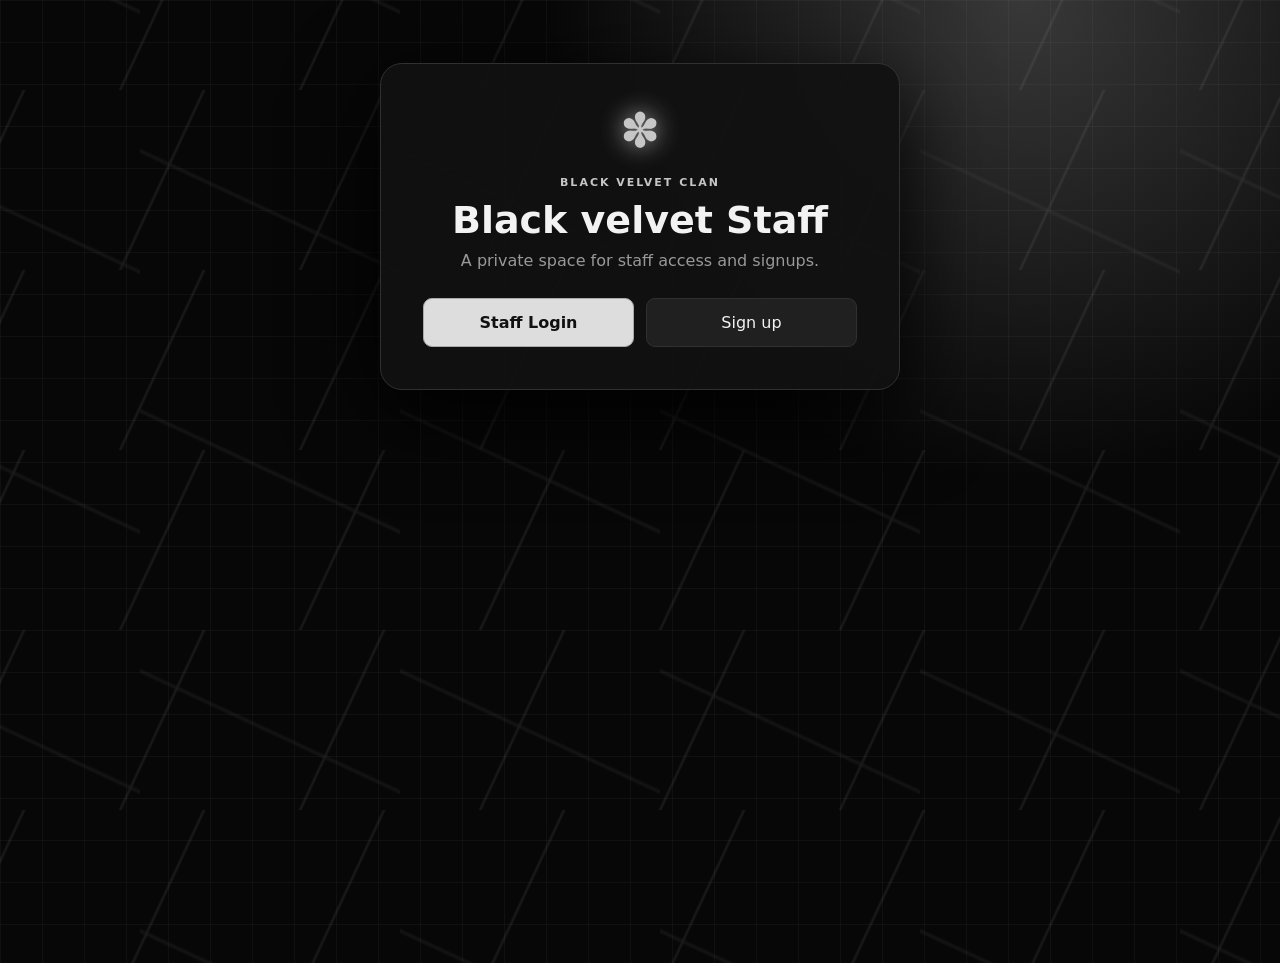
<file: index.html>
<!DOCTYPE html>
<html lang="en">
<head>
  <meta charset="UTF-8" />
  <meta name="viewport" content="width=device-width, initial-scale=1.0" />
  <title>Black velvet Staff</title>
  <link rel="stylesheet" href="styles.css" />
</head>
<body>
  <main class="app-shell">
    <section id="homeView" class="home-card">
      <div class="flower-mark" aria-hidden="true">✽</div>
      <p class="eyebrow">BLACK VELVET CLAN</p>
      <h1>Black velvet Staff</h1>
      <p class="muted">A private space for staff access and signups.</p>
      <div class="home-actions">
        <button id="staffLoginButton" class="primary-button">Staff Login</button>
        <button id="applicationButton" class="secondary-button">Sign up</button>
      </div>
    </section>

    <section id="loginView" class="login-card hidden">
      <button class="back-button" data-home>← Back to Home</button>
      <div class="flower-mark small" aria-hidden="true">✽</div>
      <p class="eyebrow">BLACK VELVET CLAN</p>
      <h1>Staff Login</h1>
      <p class="muted">Authorized staff access only.</p>

      <form id="loginForm">
        <label for="username">Username</label>
        <input id="username" type="text" autocomplete="username" required />
        <label for="password">Password</label>
        <input id="password" type="password" autocomplete="current-password" required />
        <button class="primary-button" type="submit">Sign in</button>
        <p id="loginMessage" class="login-message" role="alert"></p>
      </form>
      <p class="security-note">Access attempts are audited without recording passwords.</p>
    </section>

    <section id="applicationView" class="application-card hidden">
      <button class="back-button" data-home>← Back to Home</button>
      <p class="eyebrow">BLACK VELVET CLAN</p>
      <h1>Staff Signup</h1>
      <p class="muted">Complete the form below. Each section has a quick checkmark for clarity — fill everything honestly.</p>

      <form id="applicationForm" class="application-form">
        <label>✓ Discord Tag
          <input name="discordTag" placeholder="Username#1234" required />
          <small>Provide the exact tag so we can verify your account.</small>
        </label>
        <label>✓ Desired Staff Username
          <input name="staffUsername" placeholder="Choose a username" required />
        </label>
        <label>✓ Account Password
          <input name="staffPassword" type="password" minlength="6" required />
        </label>
        <label>✓ Age
          <input name="age" type="number" min="13" required />
        </label>
        <label>✓ Timezone
          <input name="timezone" required />
        </label>
        <label>✓ Moderation / Staff Experience
          <textarea name="experience" rows="4" required></textarea>
        </label>
        <label>✓ Role applying for
          <select name="role" required>
            <option value="">Select a role</option>
            <option>Owner</option>
            <option>Admin</option>
            <option>Manager</option>
            <option>President</option>
            <option>Mod</option>
            <option>Helper</option>
          </select>
        </label>
        <label>✓ Availability
          <textarea name="availability" rows="3" required></textarea>
        </label>
        <label>✓ Why do you want to join staff?
          <textarea name="motivation" rows="4" required></textarea>
        </label>
        <label>✓ References <span class="optional">(optional)</span>
          <textarea name="references" rows="3"></textarea>
        </label>
        <label class="checkbox-row">
          <input name="rulesAccepted" type="checkbox" required />
          <span>I have read and agree to follow the community and staff rules.</span>
        </label>

        <div class="form-actions">
          <button class="primary-button" type="submit">Submit Signup</button>
          <button id="clearApplicationButton" class="secondary-button" type="button">Clear</button>
        </div>
        <p id="applicationMessage" class="login-message" role="alert"></p>
      </form>
    </section>

    <section id="portalView" class="portal hidden">
      <header class="topbar">
        <div class="brand">
          <div class="flower-mark tiny" aria-hidden="true">✽</div>
          <div>
            <p class="eyebrow">BLACK VELVET</p>
            <h2>Staff Portal</h2>
          </div>
        </div>
        <div class="user-area">
          <span id="signedInAs"></span>
          <button id="logoutButton" class="ghost-button">Log out</button>
        </div>
      </header>

      <div class="portal-layout">
        <aside class="sidebar">
          <p class="sidebar-label">Navigation</p>
          <nav id="navigation">
            <button class="nav-button active" data-panel="staffGuide">Staff Guide</button>
            <button class="nav-button" data-panel="abuseGuide">Abuse Guide</button>
            <button class="nav-button" data-panel="tryoutGuide">Tryout Guide</button>
            <button class="nav-button" data-panel="ticketGuide">Ticket Guide</button>
            <button class="nav-button leadership-only" data-panel="loginLogs">
              Logs <span id="logCount" class="count">0</span>
            </button>
            <button class="nav-button leadership-only" data-panel="applications">
              Staff Applications <span id="applicationCount" class="count">0</span>
            </button>
            <button class="nav-button leadership-only" data-panel="clanApplications">
              Clan Member Applications <span id="clanApplicationCount" class="count">0</span>
            </button>
            <button class="nav-button leadership-only" data-panel="clanMembers">Clan Members</button>
            <button class="nav-button leadership-only" data-panel="staffAccounts">Staff Accounts</button>
          </nav>
        </aside>

        <section class="content">
          <article id="staffGuide" class="panel active-panel">
            <p class="eyebrow">STAFF RESOURCES</p>
            <h1>Staff Guide</h1>
            <div class="placeholder">To be continued</div>
          </article>

          <article id="abuseGuide" class="panel">
            <p class="eyebrow">STAFF RESOURCES</p>
            <h1>Abuse Guide</h1>
            <div class="placeholder">To be continued</div>
          </article>

          <article id="tryoutGuide" class="panel">
            <p class="eyebrow">STAFF RESOURCES</p>
            <h1>Tryout Guide</h1>
            <div class="placeholder">To be continued</div>
          </article>

          <article id="ticketGuide" class="panel">
            <p class="eyebrow">STAFF RESOURCES</p>
            <h1>Ticket Guide</h1>
            <div class="placeholder">To be continued</div>
          </article>

          <article id="loginLogs" class="panel leadership-only">
            <p class="eyebrow">PANEL 5 · SECURITY AUDIT</p>
            <h1>Logs</h1>
            <p class="muted">Unread login events appear in the counter until this panel is opened.</p>
            <p id="logsMessage" class="action-message" role="status"></p>
            <div id="logList" class="log-list"></div>
          </article>

          <article id="applications" class="panel leadership-only">
            <p class="eyebrow">PANEL 6 · LEADERSHIP</p>
            <h1>Staff Applications</h1>
            <p id="applicationsMessage" class="action-message" role="status"></p>
            <div id="applicationList" class="log-list"></div>
          </article>

          <article id="clanApplications" class="panel leadership-only">
            <p class="eyebrow">PANEL 7 · CLAN MANAGEMENT</p>
            <h1>Clan Member Applications</h1>
            <p class="muted">Clan members apply from the external signup site.</p>
            <p id="clanApplicationsMessage" class="action-message" role="status"></p>
            <div id="clanApplicationList" class="log-list"></div>
          </article>

          <article id="clanMembers" class="panel leadership-only">
            <p class="eyebrow">PANEL 8 · CLAN MANAGEMENT</p>
            <h1>Clan Members</h1>
            <p id="clanMembersMessage" class="action-message" role="status"></p>
            <div id="clanMemberList" class="log-list"></div>
          </article>

          <article id="staffAccounts" class="panel leadership-only">
            <p class="eyebrow">PANEL 9 · LEADERSHIP</p>
            <h1>Staff Accounts</h1>
            <p class="muted">Leadership can change staff ranks or remove staff accounts.</p>
            <p id="accountsMessage" class="action-message" role="status"></p>
            <div id="staffAccountList" class="log-list"></div>
          </article>
        </section>
      </div>
    </section>
  </main>

  <script type="module" src="script.js"></script>
</body>
</html>
</file>
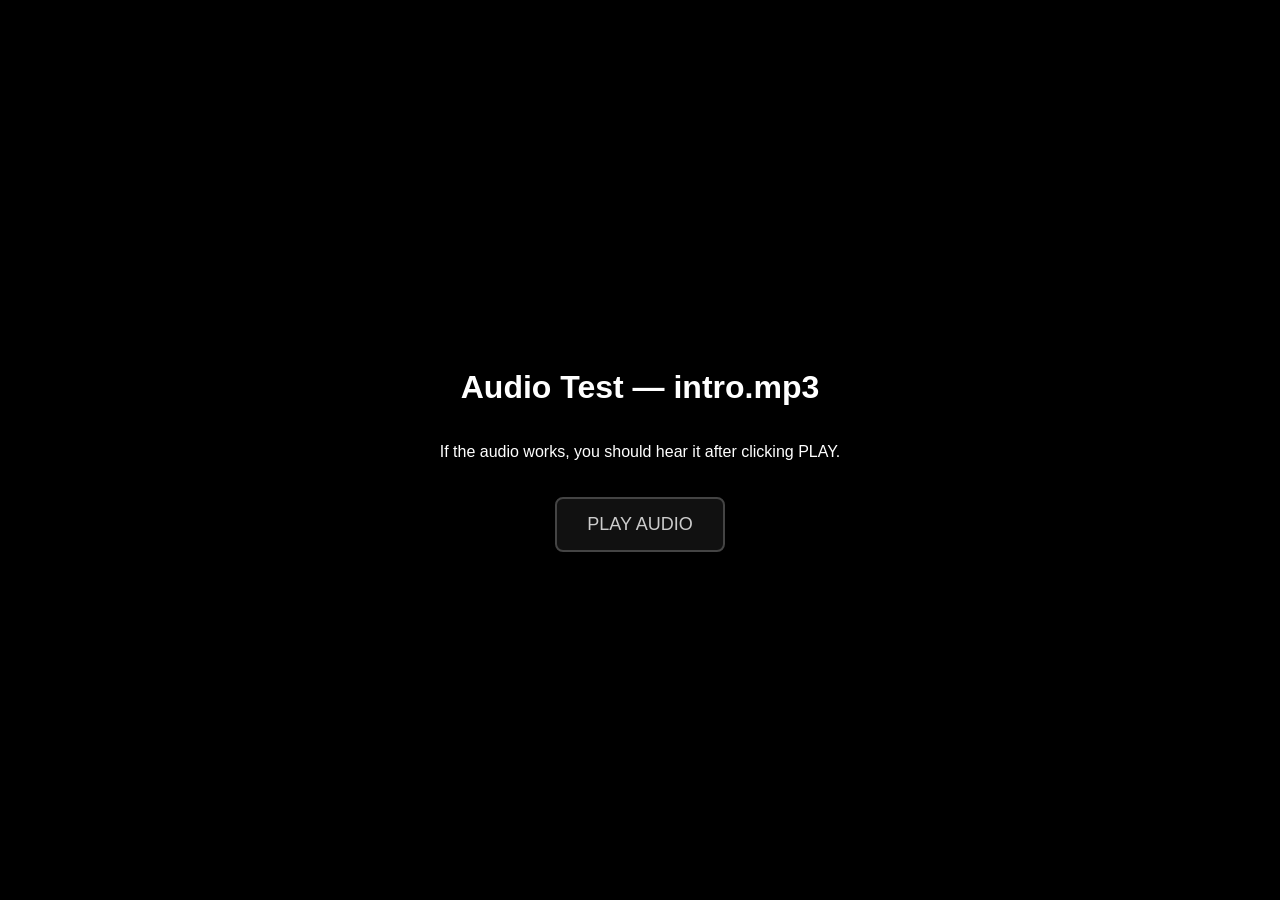
<file: taco.html>
<!DOCTYPE html>
<html lang="en">
<head>
<meta charset="UTF-8">
<title>Audio Test</title>
<style>
    body {
        margin: 0;
        background: #000;
        color: #fff;
        font-family: Arial, sans-serif;
        display: flex;
        flex-direction: column;
        align-items: center;
        justify-content: center;
        height: 100vh;
    }

    #play-btn {
        padding: 15px 30px;
        background: #111;
        border: 2px solid #444;
        border-radius: 8px;
        color: #ccc;
        font-size: 18px;
        cursor: pointer;
        transition: 0.2s;
        margin-top: 20px;
    }

    #play-btn:hover {
        background: #222;
        color: #fff;
        border-color: #666;
        transform: scale(1.05);
    }
</style>
</head>
<body>

<h1>Audio Test — intro.mp3</h1>
<p>If the audio works, you should hear it after clicking PLAY.</p>

<button id="play-btn">PLAY AUDIO</button>

<audio id="intro-audio" src="sounds/intro.mp3"></audio>

<script>
const audio = document.getElementById("intro-audio");
const btn = document.getElementById("play-btn");

btn.onclick = () => {
    audio.volume = 0.7;
    audio.play().catch(err => {
        console.log("Audio play blocked or error:", err);
    });
};
</script>

</body>
</html>
</file>
<file: styles.css>
:root {
  --bg: #070707;
  --surface: #111;
  --surface-light: #1b1b1b;
  --border: #303030;
  --text: #f2f2f2;
  --muted: #999;
  --silver: #c6c6c6;
  --green: #69d39b;
  --red: #e87979;
  font-family: Inter, ui-sans-serif, system-ui, sans-serif;
}

* { box-sizing: border-box; }

body {
  position: relative;
  isolation: isolate;
  margin: 0;
  min-height: 100vh;
  overflow-x: hidden;
  color: var(--text);
  background:
    linear-gradient(rgba(255,255,255,.035) 1px, transparent 1px),
    linear-gradient(90deg, rgba(255,255,255,.035) 1px, transparent 1px),
    radial-gradient(circle at 80% 0, #383838, transparent 30rem),
    #070707;
  background-size: 42px 42px, 42px 42px, auto, auto;
}

body::before {
  position: fixed;
  z-index: -1;
  inset: 0;
  pointer-events: none;
  content: "";
  opacity: .22;
  background:
    repeating-linear-gradient(
      0deg,
      transparent 0,
      transparent 5px,
      rgba(255,255,255,.045) 6px,
      transparent 7px
    );
  animation: scanLines 12s linear infinite;
}

body::after {
  position: fixed;
  z-index: -1;
  inset: -50%;
  pointer-events: none;
  content: "";
  opacity: .12;
  background:
    linear-gradient(115deg, transparent 46%, #aaa 47%, transparent 48%),
    linear-gradient(25deg, transparent 46%, #777 47%, transparent 48%);
  background-size: 180px 180px, 260px 260px;
  animation: hackerGrid 25s linear infinite;
}

@keyframes scanLines {
  from { transform: translateY(-20px); }
  to { transform: translateY(20px); }
}

@keyframes hackerGrid {
  from { transform: rotate(0deg) translate(0, 0); }
  to { transform: rotate(360deg) translate(40px, 40px); }
}

button, input, textarea, select { font: inherit; }
button { cursor: pointer; }
.hidden { display: none !important; }

.home-card, .login-card, .application-card {
  width: min(760px, calc(100% - 32px));
  margin: 7vh auto;
  padding: 42px;
  border: 1px solid var(--border);
  border-radius: 22px;
  background: rgba(17,17,17,.94);
  box-shadow: 0 25px 90px #000;
}

.home-card { text-align: center; max-width: 520px; }

.flower-mark {
  color: var(--silver);
  font-size: 48px;
  line-height: 1;
  margin-bottom: 22px;
  text-shadow: 0 0 24px #aaa;
}

.flower-mark.small { font-size: 32px; margin: 25px 0 18px; }
.flower-mark.tiny { font-size: 28px; margin: 0; }
.eyebrow { margin: 0 0 9px; color: var(--silver); font-size: 11px; font-weight: 800; letter-spacing: 2px; }
h1, h2, h3, p { margin-top: 0; }
h1 { margin-bottom: 9px; font-size: clamp(28px, 4vw, 38px); }
h2 { margin: 0; font-size: 18px; }
h3 { margin-bottom: 8px; }
.muted, small, .security-note { color: var(--muted); }

.home-actions, .form-actions {
  display: flex;
  gap: 12px;
  margin-top: 28px;
}

.primary-button, .secondary-button, .ghost-button, .nav-button, .back-button {
  border-radius: 9px;
  transition: .2s ease;
}

.primary-button {
  width: 100%;
  padding: 14px;
  border: 1px solid #aaa;
  color: #111;
  font-weight: 800;
  background: #ddd;
}

.secondary-button {
  width: 100%;
  padding: 14px;
  border: 1px solid var(--border);
  color: var(--text);
  background: #202020;
}

.primary-button:hover, .secondary-button:hover, .ghost-button:hover {
  filter: brightness(1.2);
  transform: translateY(-1px);
}

.back-button { padding: 0; border: 0; color: var(--muted); background: transparent; }
.back-button:hover { color: white; }

label { display: block; margin: 18px 0 8px; color: #ddd; font-size: 13px; font-weight: 700; }

input, textarea, select {
  width: 100%;
  margin-top: 8px;
  padding: 13px;
  border: 1px solid var(--border);
  border-radius: 9px;
  outline: none;
  color: var(--text);
  background: #0b0b0b;
}

textarea { resize: vertical; }
input:focus, textarea:focus, select:focus { border-color: var(--silver); box-shadow: 0 0 0 3px #aaa2; }
.login-card form { margin-top: 28px; }
.login-message { min-height: 20px; margin: 14px 0 0; font-size: 13px; text-align: center; }
.login-message.error { color: var(--red); }
.login-message.success { color: var(--green); }
.security-note { margin: 25px 0 0; font-size: 11px; text-align: center; }
.optional { color: var(--muted); font-weight: 400; }
.checkbox-row { display: flex; gap: 10px; align-items: flex-start; }
.checkbox-row input { width: auto; margin: 2px 0 0; }

.portal { min-height: 100vh; }

.topbar {
  display: flex;
  align-items: center;
  justify-content: space-between;
  padding: 22px 5%;
  border-bottom: 1px solid var(--border);
  background: #0a0a0add;
}

.brand, .user-area { display: flex; align-items: center; gap: 13px; }
.user-area { color: var(--muted); font-size: 13px; }

.ghost-button {
  padding: 9px 13px;
  color: #ccc;
  border: 1px solid var(--border);
  background: transparent;
}

.portal-layout { display: flex; width: min(1400px, 90%); margin: auto; }
.sidebar { width: 235px; padding: 34px 20px 34px 0; border-right: 1px solid var(--border); }
.sidebar-label { margin: 0 0 13px 12px; color: var(--muted); font-size: 11px; font-weight: 800; letter-spacing: 1.5px; text-transform: uppercase; }

.nav-button {
  display: flex;
  align-items: center;
  justify-content: space-between;
  gap: 10px;
  width: 100%;
  margin: 4px 0;
  padding: 13px 12px;
  border: 0;
  color: var(--muted);
  text-align: left;
  background: transparent;
}

.nav-button:hover, .nav-button.active { color: white; background: var(--surface-light); }
.nav-button.active { box-shadow: inset 3px 0 var(--silver); }

.count {
  display: inline-grid;
  flex: 0 0 22px;
  place-items: center;
  width: 22px;
  height: 22px;
  min-width: 22px;
  padding: 0;
  border-radius: 50%;
  color: #111;
  font-size: 11px;
  line-height: 22px;
  text-align: center;
  background: var(--silver);
}

.content { flex: 1; min-width: 0; padding: 52px clamp(24px, 5vw, 76px); }
.panel { display: none; max-width: 950px; }
.active-panel { display: block; }
.placeholder { display: grid; place-items: center; min-height: 260px; margin-top: 35px; border: 1px dashed var(--border); border-radius: 16px; color: var(--muted); }
.panel-heading { display: flex; justify-content: space-between; gap: 20px; }
.log-list { display: grid; gap: 14px; margin-top: 28px; }

.action-message {
  min-height: 22px;
  margin: 16px 0 0;
  color: var(--silver);
  font-size: 13px;
}

.action-message.error { color: var(--red); }
.action-message.success { color: var(--green); }

.log-card {
  position: relative;
  padding: 21px 22px 19px 27px;
  overflow: hidden;
  border: 1px solid var(--border);
  border-radius: 14px;
  background: var(--surface);
}

.log-card::before {
  position: absolute;
  inset: 0 auto 0 0;
  width: 4px;
  content: "";
  background: var(--red);
}

.log-card.success::before, .log-card.approved::before { background: var(--green); }
.log-title { display: flex; justify-content: space-between; gap: 15px; margin-bottom: 16px; font-weight: 800; }
.log-status { color: var(--red); font-size: 12px; }
.success .log-status, .approved .log-status { color: var(--green); }
.log-grid { display: grid; grid-template-columns: repeat(2, 1fr); gap: 13px 25px; }
.log-field span { display: block; margin-bottom: 3px; color: var(--muted); font-size: 11px; text-transform: uppercase; }
.log-field strong { display: block; overflow-wrap: anywhere; color: #ddd; font-size: 13px; font-weight: 600; }
.card-actions { display: flex; gap: 8px; margin-top: 18px; }
.card-actions button { padding: 9px 12px; border: 1px solid var(--border); border-radius: 8px; color: white; background: #222; }
.card-actions button:disabled { cursor: wait; opacity: .55; }
.empty-state { padding: 50px; border: 1px dashed var(--border); border-radius: 14px; color: var(--muted); text-align: center; }

@media (max-width: 700px) {
  .home-card, .login-card, .application-card { padding: 30px 22px; }
  .topbar { align-items: flex-start; gap: 18px; }
  .user-area { flex-direction: column; align-items: flex-end; }
  .portal-layout { display: block; width: 100%; }
  .sidebar { width: 100%; padding: 18px 16px; border-right: 0; border-bottom: 1px solid var(--border); }
  .sidebar nav { display: grid; grid-template-columns: 1fr 1fr; }
  .content { padding: 35px 20px; }
  .log-grid { grid-template-columns: 1fr; }
}
</file>
